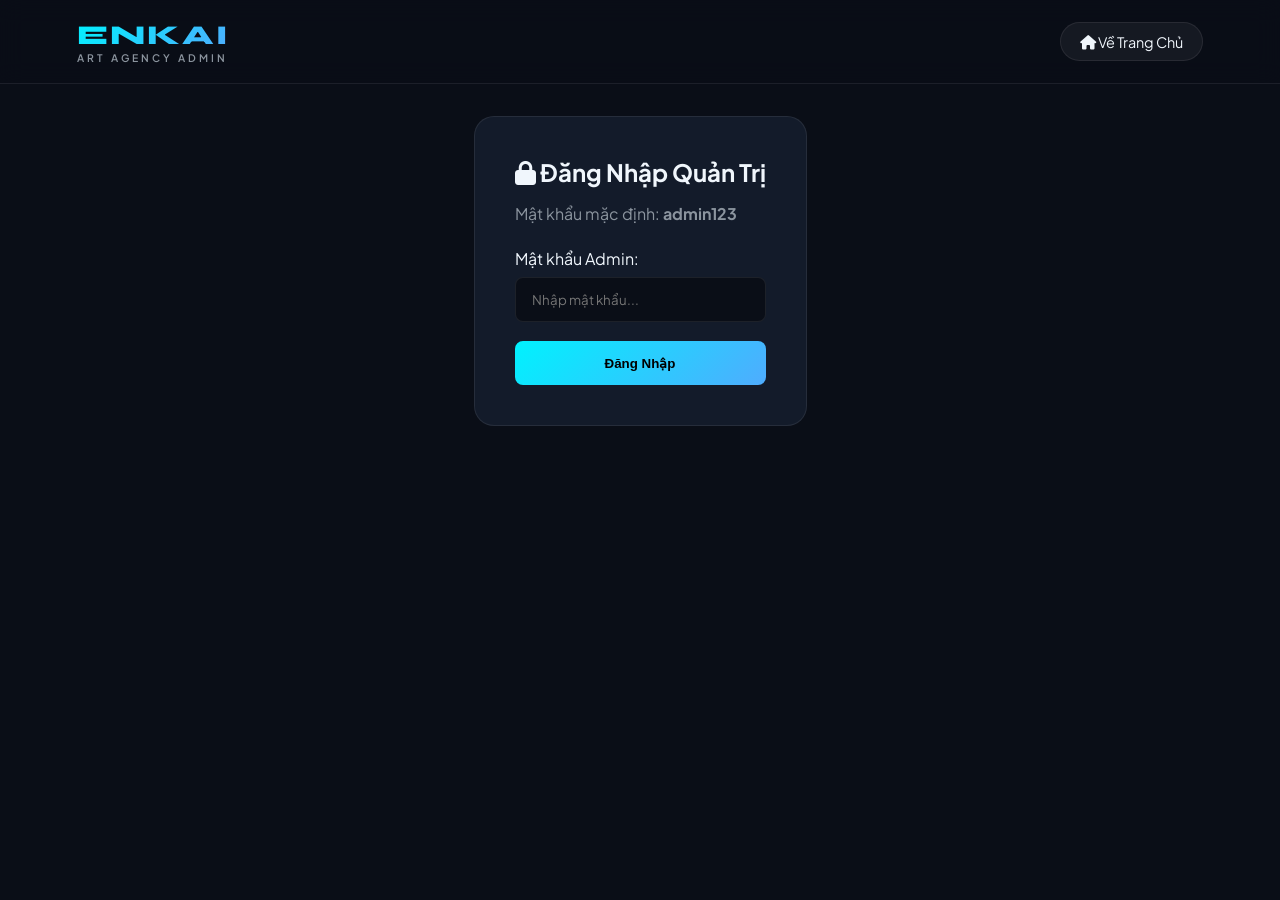
<file: admin.html>
<!DOCTYPE html>
<html lang="vi">
<head>
    <meta charset="UTF-8">
    <meta name="viewport" content="width=device-width, initial-scale=1.0">
    <title>Quản trị Admin | Enkai Art Agency</title>
    <link href="https://fonts.googleapis.com/css2?family=Plus+Jakarta+Sans:wght@300;400;600;700&family=Syne:wght@700;800&display=swap" rel="stylesheet">
    <link rel="stylesheet" href="https://cdnjs.cloudflare.com/ajax/libs/font-awesome/6.4.0/css/all.min.css">
    <link rel="stylesheet" href="style.css">
</head>
<body>

    <header class="navbar">
        <div class="logo">
            <a href="index.html" class="logo-link">
                <span class="brand">ENKAI</span>
                <span class="sub-brand">ART AGENCY ADMIN</span>
            </a>
        </div>
        <a href="index.html" class="btn-admin-link"><i class="fa-solid fa-house"></i> Về Trang Chủ</a>
    </header>

    <main class="admin-container">
        <!-- Form Đăng Nhập Admin -->
        <div id="login-section" class="admin-card">
            <h2><i class="fa-solid fa-lock"></i> Đăng Nhập Quản Trị</h2>
            <p class="subtitle">Mật khẩu mặc định: <strong>admin123</strong></p>
            <form id="login-form">
                <div class="form-group">
                    <label>Mật khẩu Admin:</label>
                    <input type="password" id="admin-password" placeholder="Nhập mật khẩu..." required>
                </div>
                <button type="submit" class="btn-submit">Đăng Nhập</button>
            </form>
        </div>

        <!-- Dashboard Quản Lý Tác Phẩm -->
        <div id="dashboard-section" class="admin-card hidden">
            <div class="dashboard-header">
                <h2><i class="fa-solid fa-pen-to-square"></i> Quản Lý Tác Phẩm</h2>
                <button id="logout-btn" class="btn-logout"><i class="fa-solid fa-right-from-bracket"></i> Đăng Xuất</button>
            </div>

            <!-- Form Thêm / Chỉnh Sửa Tác Phẩm -->
            <form id="artwork-form" class="artwork-form">
                <input type="hidden" id="edit-id" value="">
                <h3 id="form-title">Thêm Tác Phẩm Mới</h3>
                
                <div class="form-group">
                    <label>Tiêu đề tác phẩm:</label>
                    <input type="text" id="art-title" placeholder="Ví dụ: Hoàng Hôn Trên Biển..." required>
                </div>

                <div class="form-row">
                    <div class="form-group">
                        <label>Loại định dạng:</label>
                        <select id="art-type">
                            <option value="image">Hình ảnh (Image)</option>
                            <option value="video">Video</option>
                        </select>
                    </div>
                    <div class="form-group">
                        <label>Ngày đăng tải:</label>
                        <input type="date" id="art-date" required>
                    </div>
                </div>

                <div class="form-group">
                    <label>Đường Link URL (Ảnh / Video):</label>
                    <input type="url" id="art-url" placeholder="https://example.com/anh-cua-toi.jpg" required>
                    <small>Dán đường dẫn trực tiếp của ảnh hoặc video từ Imgur, Unsplash, Google Drive,...</small>
                </div>

                <div class="form-group">
                    <label>Mô tả / Nội dung chi tiết:</label>
                    <textarea id="art-desc" rows="5" placeholder="Nhập ý tưởng, câu chuyện hoặc nội dung mô tả tác phẩm..."></textarea>
                </div>

                <div class="form-actions">
                    <button type="submit" class="btn-submit" id="btn-save">Đăng Tác Phẩm</button>
                    <button type="button" class="btn-cancel hidden" id="btn-cancel">Hủy Chỉnh Sửa</button>
                </div>
            </form>

            <hr class="divider">

            <!-- Danh Sách Tác Phẩm Hiện Có -->
            <h3>Danh Sách Tác Phẩm Đã Đăng</h3>
            <div class="admin-list" id="admin-artwork-list"></div>
        </div>
    </main>

    <script src="script.js"></script>
</body>
</html>
</file>
<file: style.css>
:root {
    --bg-dark: #0a0e17;
    --bg-card: #131b2a;
    --bg-hover: #1c273a;
    --accent-blue: #00f2fe;
    --accent-cyan: #4facfe;
    --accent-gradient: linear-gradient(135deg, #00f2fe 0%, #4facfe 100%);
    --text-primary: #f0f6fc;
    --text-secondary: #8b949e;
    --border-color: rgba(255, 255, 255, 0.08);
    --danger-color: #ff4b4b;
}

* {
    margin: 0;
    padding: 0;
    box-sizing: border-box;
}

body {
    background-color: var(--bg-dark);
    color: var(--text-primary);
    font-family: 'Plus Jakarta Sans', sans-serif;
    min-height: 100vh;
    display: flex;
    flex-direction: column;
}

/* Header Navbar */
.navbar {
    display: flex;
    justify-content: space-between;
    align-items: center;
    padding: 1.2rem 6%;
    background: rgba(10, 14, 23, 0.85);
    backdrop-filter: blur(12px);
    border-bottom: 1px solid var(--border-color);
    position: sticky;
    top: 0;
    z-index: 100;
}

.logo-link {
    text-decoration: none;
    display: flex;
    flex-direction: column;
}

.brand {
    font-family: 'Syne', sans-serif;
    font-size: 1.7rem;
    font-weight: 800;
    letter-spacing: 2px;
    background: var(--accent-gradient);
    -webkit-background-clip: text;
    -webkit-text-fill-color: transparent;
}

.sub-brand {
    font-size: 0.65rem;
    letter-spacing: 3px;
    color: var(--text-secondary);
    font-weight: 600;
}

.btn-admin-link {
    color: var(--text-primary);
    text-decoration: none;
    padding: 0.6rem 1.2rem;
    border-radius: 30px;
    background: rgba(255, 255, 255, 0.05);
    border: 1px solid var(--border-color);
    transition: all 0.3s;
    font-size: 0.9rem;
}

.btn-admin-link:hover {
    background: var(--accent-gradient);
    color: #000;
    font-weight: 600;
}

/* Hero Section */
.hero {
    text-align: center;
    padding: 3.5rem 1rem 1.5rem;
}

.hero .tagline {
    color: var(--accent-blue);
    font-size: 0.8rem;
    font-weight: 800;
    letter-spacing: 4px;
    margin-bottom: 0.5rem;
}

.hero h1 {
    font-family: 'Syne', sans-serif;
    font-size: 2.8rem;
    font-weight: 800;
    margin-bottom: 0.8rem;
}

.hero .bio {
    color: var(--text-secondary);
    max-width: 650px;
    margin: 0 auto;
    font-size: 0.95rem;
    line-height: 1.6;
}

/* Filter Bar */
.filter-bar {
    display: flex;
    justify-content: center;
    gap: 12px;
    margin: 1.5rem 0 2.5rem;
}

.filter-btn {
    background: var(--bg-card);
    color: var(--text-secondary);
    border: 1px solid var(--border-color);
    padding: 0.5rem 1.4rem;
    border-radius: 20px;
    cursor: pointer;
    transition: 0.3s;
}

.filter-btn.active, .filter-btn:hover {
    background: var(--accent-gradient);
    color: #000;
    font-weight: 700;
}

/* Main Container & Gallery */
.main-container {
    padding: 0 6% 4rem;
    flex: 1;
}

.gallery-grid {
    display: grid;
    grid-template-columns: repeat(auto-fill, minmax(280px, 1fr));
    gap: 1.8rem;
}

.art-card {
    background: var(--bg-card);
    border-radius: 16px;
    overflow: hidden;
    border: 1px solid var(--border-color);
    text-decoration: none;
    color: inherit;
    transition: all 0.3s ease;
    display: flex;
    flex-direction: column;
}

.art-card:hover {
    transform: translateY(-6px);
    border-color: var(--accent-cyan);
    box-shadow: 0 10px 25px rgba(0, 242, 254, 0.15);
}

.art-thumb {
    width: 100%;
    height: 230px;
    object-fit: cover;
}

.art-card-info {
    padding: 1.2rem;
    display: flex;
    flex-direction: column;
    gap: 0.5rem;
}

.art-card-title {
    font-size: 1.1rem;
    font-weight: 600;
}

.art-card-meta {
    display: flex;
    justify-content: space-between;
    font-size: 0.8rem;
    color: var(--text-secondary);
}

/* Single Page Detailed View (Trang chi tiết tác phẩm riêng biệt) */
.single-page {
    max-width: 900px;
    margin: 0 auto;
    background: var(--bg-card);
    border-radius: 20px;
    border: 1px solid var(--border-color);
    overflow: hidden;
    padding: 2rem;
}

.btn-back {
    display: inline-block;
    color: var(--accent-blue);
    text-decoration: none;
    margin-bottom: 1.5rem;
    font-weight: 600;
}

.single-media {
    width: 100%;
    max-height: 550px;
    border-radius: 12px;
    overflow: hidden;
    background: #000;
    display: flex;
    justify-content: center;
    align-items: center;
    margin-bottom: 2rem;
}

.single-media img, .single-media video {
    width: 100%;
    max-height: 550px;
    object-fit: contain;
}

.single-info h2 {
    font-size: 2rem;
    margin-bottom: 0.8rem;
}

.single-meta {
    display: flex;
    gap: 20px;
    color: var(--text-secondary);
    font-size: 0.9rem;
    margin-bottom: 1.5rem;
    padding-bottom: 1rem;
    border-bottom: 1px solid var(--border-color);
}

.single-content {
    line-height: 1.8;
    color: #d1d5db;
    white-space: pre-line;
}

/* Admin Styles */
.admin-container {
    max-width: 800px;
    margin: 2rem auto 4rem;
    padding: 0 1rem;
}

.admin-card {
    background: var(--bg-card);
    border-radius: 20px;
    border: 1px solid var(--border-color);
    padding: 2.5rem;
}

.admin-card h2 {
    margin-bottom: 1rem;
}

.subtitle {
    color: var(--text-secondary);
    margin-bottom: 1.5rem;
}

.form-group {
    margin-bottom: 1.2rem;
    display: flex;
    flex-direction: column;
    gap: 0.5rem;
}

.form-row {
    display: grid;
    grid-template-columns: 1fr 1fr;
    gap: 15px;
}

input, select, textarea {
    background: var(--bg-dark);
    border: 1px solid var(--border-color);
    color: var(--text-primary);
    padding: 0.8rem 1rem;
    border-radius: 8px;
    font-family: inherit;
}

input:focus, select:focus, textarea:focus {
    outline: none;
    border-color: var(--accent-blue);
}

small {
    color: var(--text-secondary);
    font-size: 0.75rem;
}

.btn-submit {
    background: var(--accent-gradient);
    color: #000;
    font-weight: 700;
    border: none;
    padding: 0.9rem 1.5rem;
    border-radius: 8px;
    cursor: pointer;
    width: 100%;
}

.form-actions {
    display: flex;
    gap: 10px;
}

.btn-cancel {
    background: #374151;
    color: white;
    border: none;
    padding: 0.9rem 1.5rem;
    border-radius: 8px;
    cursor: pointer;
}

.dashboard-header {
    display: flex;
    justify-content: space-between;
    align-items: center;
    margin-bottom: 2rem;
}

.btn-logout {
    background: transparent;
    color: var(--danger-color);
    border: 1px solid var(--danger-color);
    padding: 0.4rem 1rem;
    border-radius: 6px;
    cursor: pointer;
}

.divider {
    border: none;
    border-top: 1px solid var(--border-color);
    margin: 2.5rem 0;
}

.admin-item {
    display: flex;
    align-items: center;
    justify-content: space-between;
    padding: 1rem;
    background: var(--bg-dark);
    border-radius: 8px;
    margin-top: 1rem;
}

.admin-item-info {
    display: flex;
    align-items: center;
    gap: 12px;
}

.admin-item-thumb {
    width: 50px;
    height: 50px;
    object-fit: cover;
    border-radius: 6px;
}

.admin-item-actions {
    display: flex;
    gap: 8px;
}

.btn-action-edit {
    background: #2563eb;
    color: white;
    border: none;
    padding: 0.4rem 0.8rem;
    border-radius: 6px;
    cursor: pointer;
}

.btn-action-delete {
    background: var(--danger-color);
    color: white;
    border: none;
    padding: 0.4rem 0.8rem;
    border-radius: 6px;
    cursor: pointer;
}

.hidden { display: none !important; }

/* Footer */
footer {
    background: var(--bg-card);
    border-top: 1px solid var(--border-color);
    padding: 2.5rem 6%;
    margin-top: auto;
}

.disclaimer-box {
    display: flex;
    gap: 1rem;
    background: rgba(0, 0, 0, 0.25);
    border: 1px solid var(--border-color);
    padding: 1.2rem;
    border-radius: 12px;
    margin-bottom: 1.5rem;
}

.disclaimer-icon {
    color: var(--accent-blue);
    font-size: 1.5rem;
}

.disclaimer-box h4 {
    font-size: 0.85rem;
    color: var(--accent-cyan);
    margin-bottom: 0.4rem;
}

.disclaimer-box p {
    font-size: 0.8rem;
    color: var(--text-secondary);
    line-height: 1.5;
}

.copyright {
    text-align: center;
    font-size: 0.85rem;
    color: var(--text-secondary);
}
</file>
